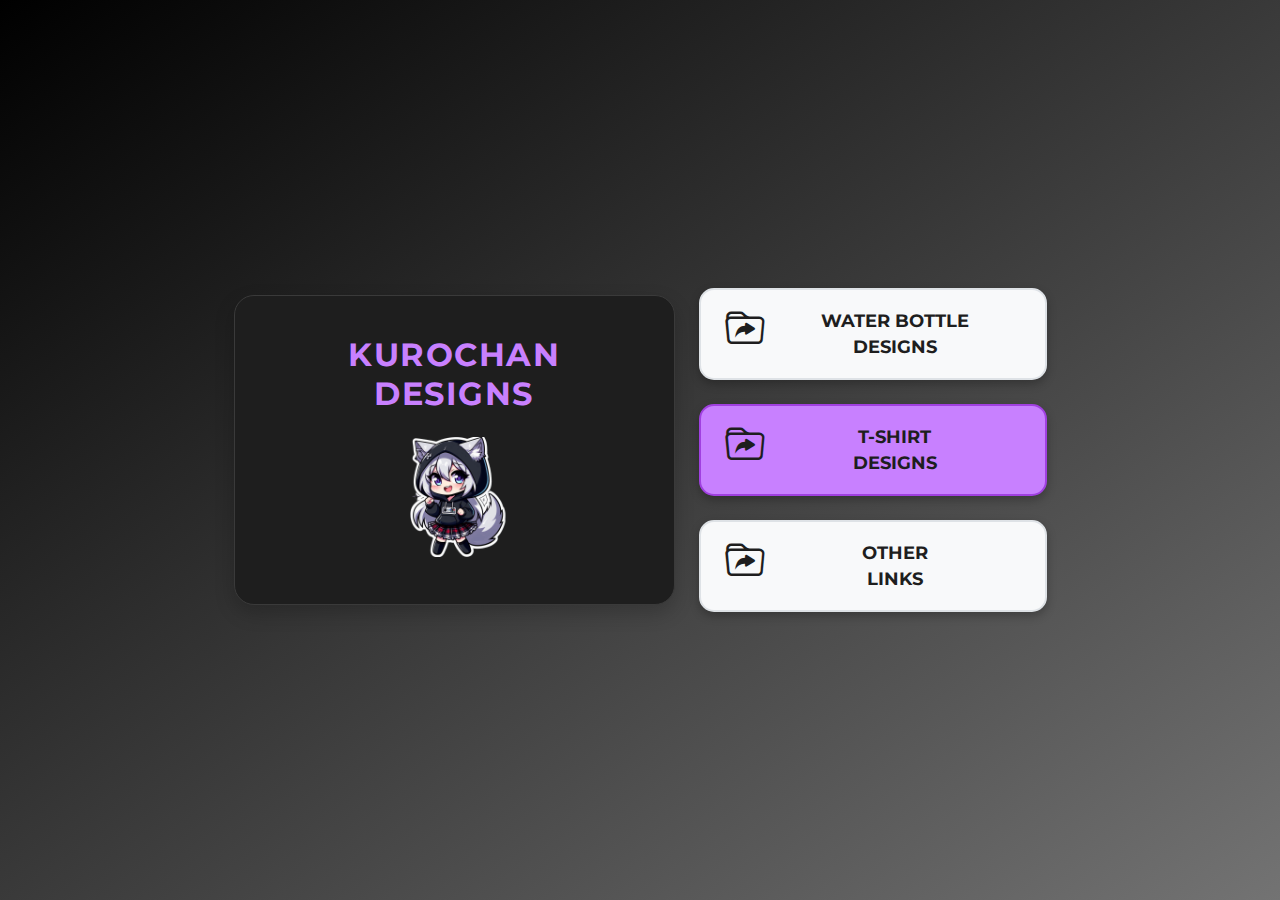
<file: index.html>
<!DOCTYPE html>
<html lang="en">
<head>
    <meta charset="UTF-8">
    <meta name="viewport" content="width=device-width, initial-scale=1.0">
    <title>Designs Dashboard UI</title>
    <!-- <base href="/kurochan-designs/" /> -->

    <!-- Preload imgs -->
    <link rel="preload" as="image" href="./assets/Wolfie_Sticker_PFP.png" />

    <!-- Bootstrap 5 CSS -->
    <link href="https://cdn.jsdelivr.net/npm/bootstrap@5.3.3/dist/css/bootstrap.min.css" rel="stylesheet" integrity="sha384-QWTKZyjpPEjISv5WaRU9OFeRpok6YctnYmDr5pNlyT2bRjXh0JMhjY6hW+ALEwIH" crossorigin="anonymous">
    
    <!-- Bootstrap Icons -->
    <link rel="stylesheet" href="https://cdn.jsdelivr.net/npm/bootstrap-icons@1.13.1/font/bootstrap-icons.min.css">

    <!-- Google Fonts (Optional - for a closer font match) -->
    <link rel="preconnect" href="https://fonts.googleapis.com">
    <link rel="preconnect" href="https://fonts.gstatic.com" crossorigin>
    <link href="https://fonts.googleapis.com/css2?family=Montserrat:wght@700&display=swap" rel="stylesheet">

    <style>
        /* Custom Styles */
        body {
            background: linear-gradient(145deg, #000000, #737373);
            font-family: 'Montserrat', sans-serif; /* A bold, modern font */
        }

        .main-container {
            min-height: 100vh;
        }

        /* Profile/Main Display Card */
        .profile-card {
            background-color: #1E1E1E;
            border: 1px solid #3a3a3a;
            border-radius: 20px;
            padding: 2.5rem;
            box-shadow: 0 8px 20px rgba(0,0,0,0.2);
        }
        
        .profile-card-title {
            color: #C880FF;
            letter-spacing: 1.5px;
        }

        .profile-icon-container {
            display: inline-block;
            height: 120px;
            /* background-color: #C880FF; */
            /* padding: 0.5rem; */
            /* border-radius: 25px; */
            /* border: 4px solid rgba(255, 255, 255, 0.4); */
            /* box-shadow: 0 0 0 4px #C880FF; Creates the outer border effect */
            margin-top: 1rem;
        }
        
        .profile-icon-container .bi-image-alt {
            font-size: 5rem;
            color: #1E1E1E;
        }

        /* Design Link Buttons */
        .design-link-btn {
            padding: 1rem 1.5rem;
            border-radius: 15px;
            font-weight: 700;
            font-size: 1.1rem;
            border: 2px solid #333;
            transition: all 0.2s ease-in-out;
            box-shadow: 0 4px 10px rgba(0,0,0,0.25);
        }
        
        .design-link-btn:hover {
            transform: translateY(-3px);
            box-shadow: 0 6px 15px rgba(0,0,0,0.3);
        }

        .design-link-btn .bi-folder {
            font-size: 1.75rem;
            color: #1E1E1E;
        }

        /* Default state for buttons */
        .design-link-btn.btn-light {
             background-color: #f8f9fa;
             color: #1E1E1E;
             border-color: #dee2e6;
        }
        
        /* Active/Selected state for buttons */
        .design-link-btn.btn-custom-purple {
            background-color: #C880FF;
            color: #1E1E1E;
            border-color: #a040e0;
        }
    </style>

    <link rel="stylesheet" href="./style.css">

</head>
<body>

    <main class="container main-container d-flex align-items-center justify-content-center">
        <div class="row align-items-center justify-content-center w-100">
            
            <!-- Left Column: Profile Card -->
            <div class="col-lg-5 col-md-6 mb-4 mb-md-0">
                <div class="profile-card text-center">
                    <h2 class="profile-card-title fw-bold">KUROCHAN<br>DESIGNS</h2>
                    <div class="ratio ratio-1x1 profile-icon-container">
                        <img src="./assets/Wolfie_Sticker_PFP.png" class="img-fluid object-fit-contain" alt="The official KuroyukiDev Games studio mascot, Wolfie." tooltip="Wolfie (My game studio's mascot)" />
                    </div>
                </div>
            </div>

            <!-- Right Column: Navigation Buttons -->
            <div class="col-lg-4 col-md-5">
                <div class="d-grid gap-4">
                    
                    <!-- Water Bottle Designs Button -->
                    <a href="./water-bottles.html" class="btn design-link-btn btn-light d-flex flex-row align-items-center kuro-btn">
                        <i class="bi bi-folder-symlink me-1 h1 no-pointer-event"></i>
                        <span class="d-flex flex-column align-items-center flex-fill no-pointer-event">WATER BOTTLE<br>DESIGNS</span>
                        <!-- <span class="bi bi-arrow-right-circle ms-auto"></span> -->
                    </a>

                    <!-- T-Shirt Designs Button (Active State) -->
                    <a href="./water-bottles.html" class="btn design-link-btn btn-custom-purple d-flex flex-row align-items-center kuro-btn">
                        <i class="bi bi-folder-symlink me-1 h1 no-pointer-event"></i>
                        <span class="d-flex flex-column align-items-center flex-fill no-pointer-event">T-SHIRT<br>DESIGNS</span>
                        <!-- <span class="bi bi-arrow-right-circle ms-auto"></span> -->
                    </a>

                    <!-- T-Shirt Designs Button (Default State) -->
                     <a href="./water-bottles.html" class="btn design-link-btn btn-light d-flex flex-row align-items-center kuro-btn">
                        <i class="bi bi-folder-symlink me-1 h1 no-pointer-event"></i>
                        <span class="d-flex flex-column align-items-center flex-fill no-pointer-event">OTHER<br>LINKS</span>
                        <!-- <span class="bi bi-arrow-right-circle ms-auto"></span> -->
                    </a>

                </div>
            </div>
        </div>
    </main>

    <!-- Bootstrap 5 JS Bundle -->
    <script src="https://cdn.jsdelivr.net/npm/bootstrap@5.3.3/dist/js/bootstrap.bundle.min.js" integrity="sha384-YvpcrYf0tY3lHB60NNkmXc5s9fDVZLESaAA55NDzOxhy9GkcIdslK1eN7N6jIeHz" crossorigin="anonymous"></script>
</body>
</html>
</file>
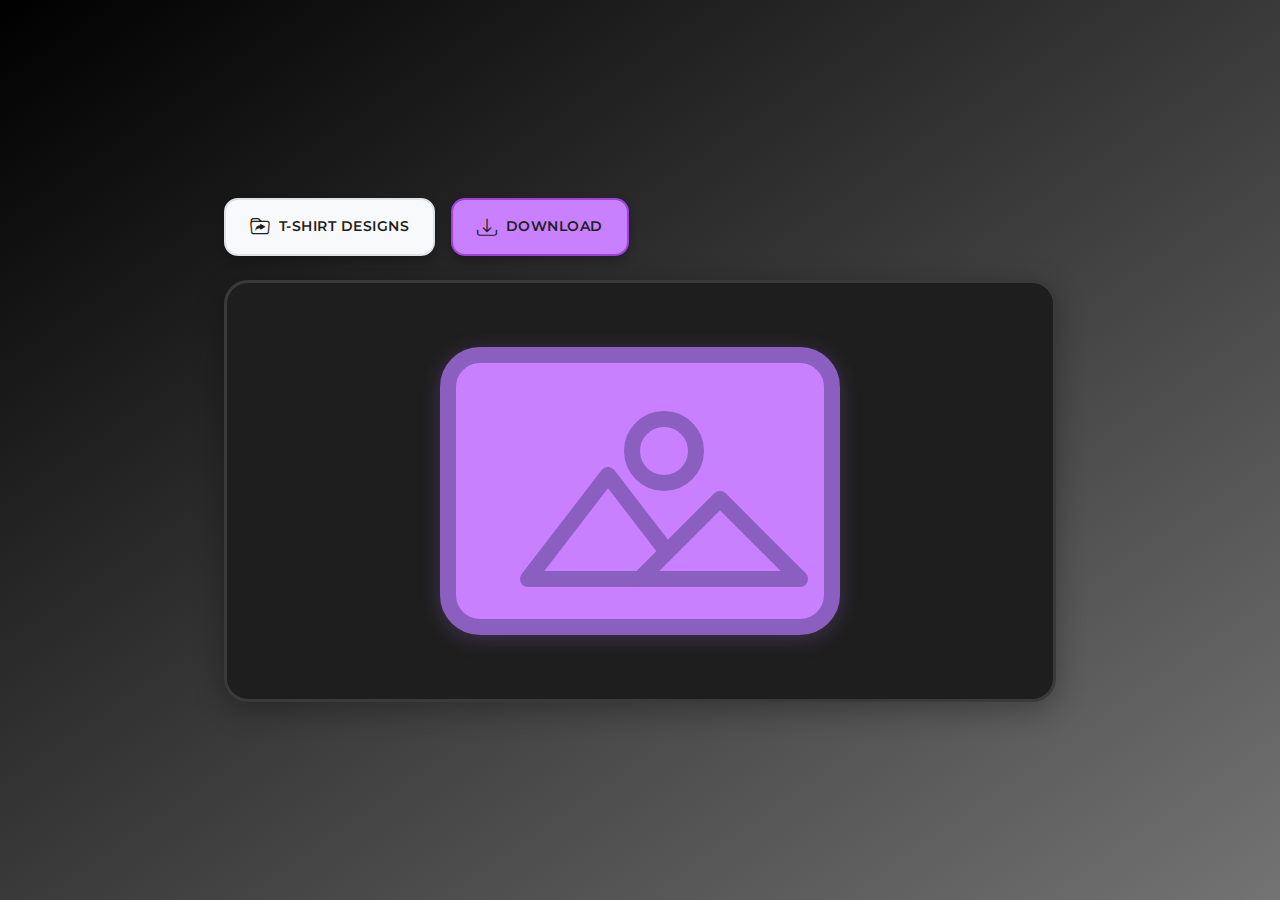
<file: water-bottles.html>
<!DOCTYPE html>
<html lang="en">
<head>
    <meta charset="UTF-8">
    <meta name="viewport" content="width=device-width, initial-scale=1.0">
    <title>Image Display UI</title>
    <!-- <base href="/kurochan-designs/" /> -->
    <!-- Bootstrap 5 CSS -->
    <link href="https://cdn.jsdelivr.net/npm/bootstrap@5.3.3/dist/css/bootstrap.min.css" rel="stylesheet" integrity="sha384-QWTKZyjpPEjISv5WaRU9OFeRpok6YctnYmDr5pNlyT2bRjXh0JMhjY6hW+ALEwIH" crossorigin="anonymous">
    
    <!-- Bootstrap Icons -->
    <link rel="stylesheet" href="https://cdn.jsdelivr.net/npm/bootstrap-icons@1.13.1/font/bootstrap-icons.min.css">

    <!-- Google Fonts (Optional - for a closer font match) -->
    <link rel="preconnect" href="https://fonts.googleapis.com">
    <link rel="preconnect" href="https://fonts.gstatic.com" crossorigin>
    <link href="https://fonts.googleapis.com/css2?family=Montserrat:wght@600;700&display=swap" rel="stylesheet">

    <style>
        /* Custom Styles */
        body {
            background: linear-gradient(145deg, #000000, #737373);
            font-family: 'Montserrat', sans-serif;
        }

        .main-container {
            min-height: 100vh;
            padding: 1rem;
        }

        /* Action Buttons */
        .action-btn {
            padding: 0.75rem 1.5rem;
            border-radius: 14px;
            font-weight: 600;
            font-size: 0.9rem;
            letter-spacing: 0.5px;
            border: 2px solid #333;
            transition: all 0.2s ease-in-out;
            box-shadow: 0 4px 10px rgba(0,0,0,0.25);
            display: flex;
            align-items: center;
            justify-content: center;
        }
        
        .action-btn:hover {
            transform: translateY(-3px);
            box-shadow: 0 6px 15px rgba(0,0,0,0.3);
        }

        .action-btn i {
            font-size: 1.25rem;
        }

        .action-btn.btn-light {
             background-color: #f8f9fa;
             color: #1E1E1E;
             border-color: #dee2e6;
        }
        
        .action-btn.btn-custom-purple {
            background-color: #C880FF;
            color: #1E1E1E;
            border-color: #a040e0;
        }

        /* Main Image Display Card */
        .image-display-card {
            background-color: #1E1E1E;
            border: 3px solid #3a3a3a;
            border-radius: 24px;
            padding: 2rem;
            box-shadow: 0 8px 30px rgba(0,0,0,0.3);
            width: 100%;
        }

        @media (min-width: 768px) {
            .image-display-card {
                padding: 4rem;
            }
        }
        
        /* Placeholder Icon SVG */
        .placeholder-svg {
            width: 100%;
            max-width: 400px;
            height: auto;
            /* Adds the subtle outer glow/3D effect */
            filter: drop-shadow(0 4px 10px rgba(200, 128, 255, 0.2)); 
        }

        .icon-shape {
            fill: #C880FF;
            stroke: #8B5FBF;
            stroke-width: 10;
            stroke-linejoin: round;
            stroke-linecap: round;
        }
    </style>

    <link rel="stylesheet" href="./style.css">

</head>
<body>

    <main class="main-container d-flex align-items-center justify-content-center">
        <div class="col-12 col-md-11 col-lg-9 col-xl-8"> <!-- Content wrapper for responsive sizing -->

            <!-- Top Buttons Row -->
            <!-- Flex behavior changes on medium breakpoint for responsiveness -->
            <div class="d-flex flex-column flex-sm-row justify-content-center justify-content-md-start gap-3 mb-4">
                
                <!-- T-Shirt Designs Button -->
                <a href="./" class="btn btn-light action-btn kuro-btn">
                    <i class="bi bi-folder-symlink me-2 no-pointer-event"></i>
                    <span class="no-pointer-event">T-SHIRT DESIGNS</span>
                </a>

                <!-- Download Button -->
                <a href="#" class="btn btn-custom-purple action-btn kuro-btn">
                    <i class="bi bi-download me-2 no-pointer-event"></i>
                    <span class="no-pointer-event">DOWNLOAD</span>
                </a>
            </div>

            <!-- Image Display Card -->
            <div class="image-display-card d-flex justify-content-center align-items-center">
                
                <!-- 
                    Inline SVG is used for a pixel-perfect representation of the custom icon.
                    It's scalable, stylable with CSS, and offers the best quality. 
                -->
                <svg class="placeholder-svg" viewBox="0 0 250 180" xmlns="http://www.w3.org/2000/svg">
                    <g class="icon-shape">
                      <rect x="5" y="5" width="240" height="170" rx="20" />
                      <path d="M 55,145 L 105,80 L 155,145 Z" />
                      <path d="M 125,145 L 175,95 L 225,145 Z" />
                      <circle cx="140" cy="65" r="20" />
                    </g>
                </svg>

            </div>
        </div>
    </main>

    <!-- Bootstrap 5 JS Bundle -->
    <script src="https://cdn.jsdelivr.net/npm/bootstrap@5.3.3/dist/js/bootstrap.bundle.min.js" integrity="sha384-YvpcrYf0tY3lHB60NNkmXc5s9fDVZLESaAA55NDzOxhy9GkcIdslK1eN7N6jIeHz" crossorigin="anonymous"></script>
</body>
</html>
</file>
<file: style.css>
/* body { */
    /* background-color: #2F4F4F; */
    /* color: white; */
/* } */

/* .hidden-card { */
    /* display: none; */
/* } */

/* .btn.kuro-btn i, 
.btn.kuro-btn br, 
.btn.kuro-btn span, 
.btn.kuro-btn span br {
    pointer-events: auto !important;
    cursor: pointer !important;
    touch-action: auto !important;
} */

.kuro-btn {
    cursor: pointer !important;
    position: relative;
}

.kuro-btn::after {
    /* Required for the pseudo-element to exist. */
    content: '';
  
    /* Stretches the overlay to cover the entire button. */
    position: absolute;
    top: 0;
    left: 0;
    right: 0;
    bottom: 0;
  
    /* For debugging: uncomment the line below to see the clickable area. */
    /* background-color: rgba(0, 255, 85, 0.384); */
  }
</file>
